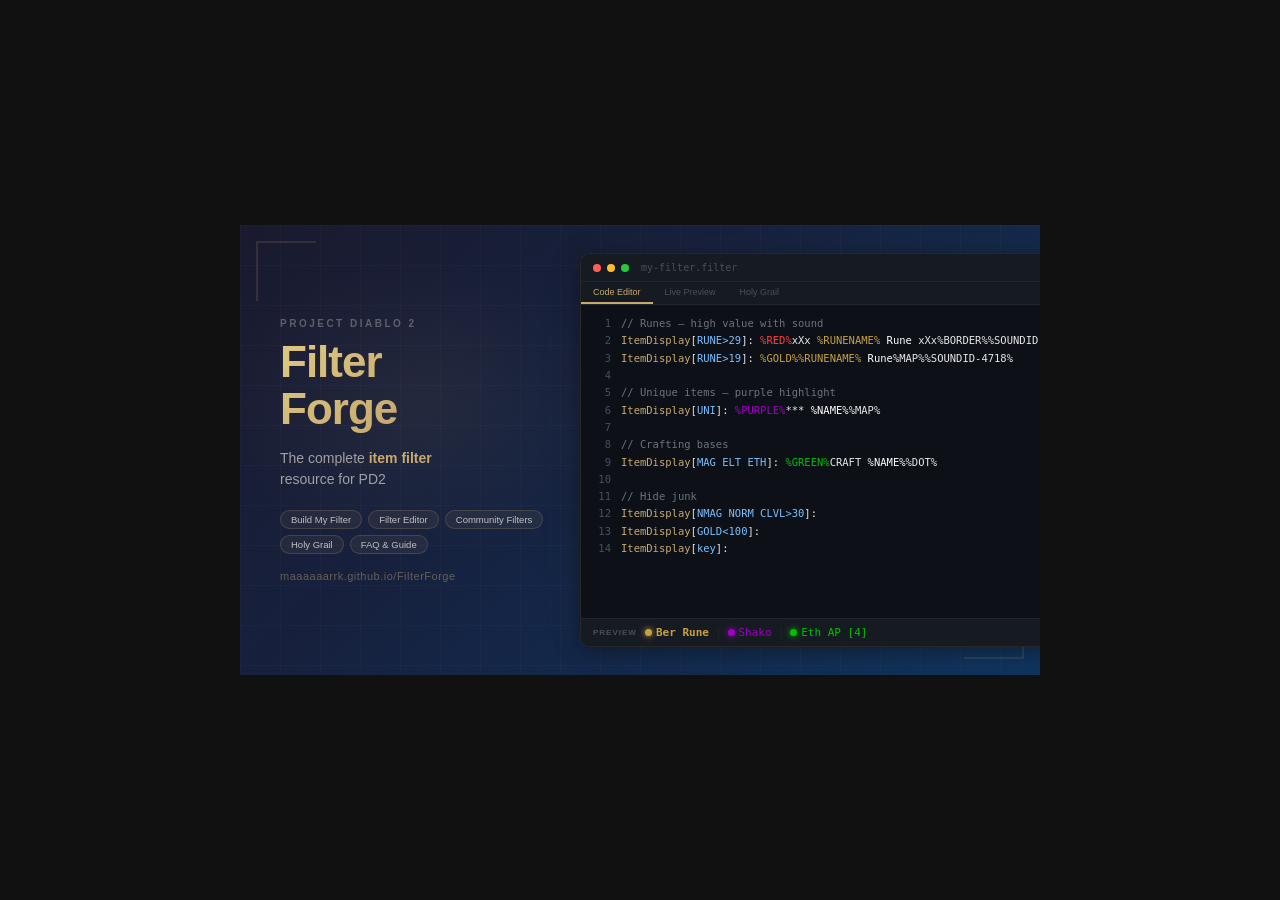
<file: splash.html>
<!DOCTYPE html>
<html lang="en">
<head>
<meta charset="UTF-8">
<!-- Google tag (gtag.js) -->
<script async src="https://www.googletagmanager.com/gtag/js?id=G-MFHSCHGQ9Y"></script>
<script>
  window.dataLayer = window.dataLayer || [];
  function gtag(){dataLayer.push(arguments);}
  gtag('js', new Date());
  gtag('config', 'G-MFHSCHGQ9Y');
</script>
<meta name="viewport" content="width=device-width, initial-scale=1.0">
<title>Filter Forge Splash</title>
<style>
  * { margin: 0; padding: 0; box-sizing: border-box; }
  body { background: #111; display: flex; align-items: center; justify-content: center; min-height: 100vh; }

  .splash {
    width: 800px;
    height: 450px;
    background: linear-gradient(135deg, #1a1a2e 0%, #16213e 40%, #0f3460 100%);
    position: relative;
    overflow: hidden;
    font-family: -apple-system, BlinkMacSystemFont, 'Segoe UI', Roboto, sans-serif;
    display: flex;
    align-items: center;
  }

  .splash::before {
    content: '';
    position: absolute;
    inset: 0;
    background-image:
      linear-gradient(rgba(200, 170, 110, 0.03) 1px, transparent 1px),
      linear-gradient(90deg, rgba(200, 170, 110, 0.03) 1px, transparent 1px);
    background-size: 40px 40px;
  }

  .corner-tl, .corner-br {
    position: absolute;
    width: 60px;
    height: 60px;
    border: 2px solid rgba(200, 170, 110, 0.15);
  }
  .corner-tl { top: 16px; left: 16px; border-right: none; border-bottom: none; }
  .corner-br { bottom: 16px; right: 16px; border-left: none; border-top: none; }

  .glow {
    position: absolute;
    width: 400px;
    height: 300px;
    background: radial-gradient(ellipse, rgba(200, 170, 110, 0.07) 0%, transparent 70%);
    top: 40%;
    left: 22%;
    transform: translate(-50%, -50%);
  }

  /* Left side: branding */
  .left {
    position: relative;
    z-index: 1;
    width: 340px;
    padding: 36px 0 36px 40px;
    display: flex;
    flex-direction: column;
    gap: 10px;
    flex-shrink: 0;
  }

  .pd2 {
    font-size: 10px;
    color: rgba(160, 160, 160, 0.5);
    letter-spacing: 2.5px;
    text-transform: uppercase;
    font-weight: 600;
  }

  .title {
    font-size: 44px;
    font-weight: 800;
    letter-spacing: -1px;
    background: linear-gradient(135deg, #e0c882 0%, #c8aa6e 50%, #a08030 100%);
    -webkit-background-clip: text;
    -webkit-text-fill-color: transparent;
    background-clip: text;
    line-height: 1.05;
    padding-bottom: 4px;
    display: inline-block;
    overflow: visible;
  }

  .subtitle {
    font-size: 14px;
    color: #a0a0a0;
    font-weight: 400;
    line-height: 1.5;
    margin-top: 2px;
  }
  .subtitle em { color: #c8aa6e; font-style: normal; font-weight: 600; }

  .features-row {
    display: flex;
    gap: 6px;
    flex-wrap: wrap;
    margin-top: 10px;
  }

  .pill {
    font-size: 9.5px;
    color: #c0c0c0;
    background: rgba(200, 170, 110, 0.08);
    border: 1px solid rgba(200, 170, 110, 0.2);
    border-radius: 12px;
    padding: 3px 10px;
    font-weight: 500;
    white-space: nowrap;
  }

  .url {
    font-size: 11px;
    color: rgba(200, 170, 110, 0.45);
    letter-spacing: 0.5px;
    font-weight: 500;
    margin-top: 6px;
  }

  /* Right side: editor preview */
  .right {
    position: relative;
    z-index: 1;
    flex: 1;
    height: 100%;
    display: flex;
    align-items: center;
    justify-content: center;
    padding: 28px 28px 28px 0;
  }

  .editor-preview {
    width: 100%;
    height: 100%;
    background: #0d1117;
    border-radius: 10px;
    border: 1px solid rgba(200, 170, 110, 0.15);
    overflow: hidden;
    display: flex;
    flex-direction: column;
    box-shadow:
      0 4px 24px rgba(0, 0, 0, 0.4),
      0 0 60px rgba(200, 170, 110, 0.04);
  }

  .editor-titlebar {
    display: flex;
    align-items: center;
    gap: 6px;
    padding: 8px 12px;
    background: #161b22;
    border-bottom: 1px solid #21262d;
  }

  .dot { width: 8px; height: 8px; border-radius: 50%; }
  .dot-r { background: #ff5f57; }
  .dot-y { background: #febc2e; }
  .dot-g { background: #28c840; }

  .editor-titlebar-text {
    font-size: 10px;
    color: #484f58;
    margin-left: 6px;
    font-family: 'Consolas', 'Fira Code', monospace;
  }

  .editor-tabs {
    display: flex;
    background: #161b22;
    border-bottom: 1px solid #21262d;
  }
  .editor-tab-item {
    font-size: 9px;
    color: #484f58;
    padding: 5px 12px;
    font-family: -apple-system, sans-serif;
    font-weight: 500;
    border-bottom: 2px solid transparent;
  }
  .editor-tab-item.active {
    color: #c8aa6e;
    border-bottom-color: #c8aa6e;
  }

  .editor-body {
    flex: 1;
    padding: 10px 0;
    overflow: hidden;
    font-family: 'Consolas', 'Fira Code', 'Cascadia Code', monospace;
    font-size: 10.5px;
    line-height: 1.65;
  }

  .code-line {
    display: flex;
    padding: 0 12px;
  }
  .code-line:hover { background: rgba(200, 170, 110, 0.03); }

  .ln {
    width: 28px;
    text-align: right;
    color: #484f58;
    padding-right: 10px;
    user-select: none;
    flex-shrink: 0;
  }

  .code { white-space: pre; color: #e6e6e6; }

  /* Syntax colors */
  .c-comment { color: #6a737d; }
  .c-keyword { color: #c8aa6e; }
  .c-cond { color: #79c0ff; }
  .c-output { color: #e6e6e6; }
  .c-color { color: #a000c8; }
  .c-red { color: #ff4040; }
  .c-gold { color: #c8a040; }
  .c-green { color: #00c000; }
  .c-orange { color: #ff8000; }
  .c-purple { color: #a000c8; }
  .c-blue { color: #6464ff; }
  .c-yellow { color: #ffff40; }
  .c-white { color: #ffffff; }

  /* Preview result bar at bottom */
  .preview-bar {
    background: #161b22;
    border-top: 1px solid #21262d;
    padding: 7px 12px;
    display: flex;
    align-items: center;
    gap: 8px;
  }

  .preview-label {
    font-size: 8px;
    color: #484f58;
    text-transform: uppercase;
    letter-spacing: 1px;
    font-weight: 600;
  }

  .preview-item {
    font-family: 'Consolas', monospace;
    font-size: 11px;
    display: flex;
    align-items: center;
    gap: 4px;
  }

  .preview-dot {
    width: 7px;
    height: 7px;
    border-radius: 50%;
    flex-shrink: 0;
  }

  @media (max-width: 860px) {
    body {
      padding: 12px;
      align-items: flex-start;
      justify-content: flex-start;
    }

    .splash {
      width: 100%;
      height: auto;
      flex-direction: column;
    }

    .left {
      width: 100%;
      padding: 28px 24px 12px;
    }

    .right {
      width: 100%;
      height: auto;
      padding: 0 16px 16px;
    }

    .editor-preview {
      height: auto;
      min-height: 320px;
    }
  }
</style>
</head>
<body>
  <div class="splash">
    <div class="corner-tl"></div>
    <div class="corner-br"></div>
    <div class="glow"></div>

    <!-- Left: branding -->
    <div class="left">
      <div class="pd2">Project Diablo 2</div>
      <div class="title">Filter<br>Forge</div>
      <div class="subtitle">The complete <em>item filter</em><br>resource for PD2</div>
      <div class="features-row">
        <span class="pill">Build My Filter</span>
        <span class="pill">Filter Editor</span>
        <span class="pill">Community Filters</span>
        <span class="pill">Holy Grail</span>
        <span class="pill">FAQ & Guide</span>
      </div>
      <div class="url">maaaaaarrk.github.io/FilterForge</div>
    </div>

    <!-- Right: editor mockup -->
    <div class="right">
      <div class="editor-preview">
        <div class="editor-titlebar">
          <span class="dot dot-r"></span>
          <span class="dot dot-y"></span>
          <span class="dot dot-g"></span>
          <span class="editor-titlebar-text">my-filter.filter</span>
        </div>
        <div class="editor-tabs">
          <span class="editor-tab-item active">Code Editor</span>
          <span class="editor-tab-item">Live Preview</span>
          <span class="editor-tab-item">Holy Grail</span>
        </div>
        <div class="editor-body">
          <div class="code-line"><span class="ln">1</span><span class="code c-comment">// Runes — high value with sound</span></div>
          <div class="code-line"><span class="ln">2</span><span class="code"><span class="c-keyword">ItemDisplay</span>[<span class="c-cond">RUNE>29</span>]: <span class="c-red">%RED%</span>xXx <span class="c-gold">%RUNENAME%</span><span class="c-white"> Rune</span> xXx<span class="c-output">%BORDER%%SOUNDID-4716%</span></span></div>
          <div class="code-line"><span class="ln">3</span><span class="code"><span class="c-keyword">ItemDisplay</span>[<span class="c-cond">RUNE>19</span>]: <span class="c-gold">%GOLD%%RUNENAME%</span><span class="c-white"> Rune</span><span class="c-output">%MAP%%SOUNDID-4718%</span></span></div>
          <div class="code-line"><span class="ln">4</span><span class="code"></span></div>
          <div class="code-line"><span class="ln">5</span><span class="code c-comment">// Unique items — purple highlight</span></div>
          <div class="code-line"><span class="ln">6</span><span class="code"><span class="c-keyword">ItemDisplay</span>[<span class="c-cond">UNI</span>]: <span class="c-purple">%PURPLE%</span>*** <span class="c-white">%NAME%</span><span class="c-output">%MAP%</span></span></div>
          <div class="code-line"><span class="ln">7</span><span class="code"></span></div>
          <div class="code-line"><span class="ln">8</span><span class="code c-comment">// Crafting bases</span></div>
          <div class="code-line"><span class="ln">9</span><span class="code"><span class="c-keyword">ItemDisplay</span>[<span class="c-cond">MAG ELT ETH</span>]: <span class="c-green">%GREEN%</span>CRAFT <span class="c-white">%NAME%</span><span class="c-output">%DOT%</span></span></div>
          <div class="code-line"><span class="ln">10</span><span class="code"></span></div>
          <div class="code-line"><span class="ln">11</span><span class="code c-comment">// Hide junk</span></div>
          <div class="code-line"><span class="ln">12</span><span class="code"><span class="c-keyword">ItemDisplay</span>[<span class="c-cond">NMAG NORM CLVL>30</span>]:</span></div>
          <div class="code-line"><span class="ln">13</span><span class="code"><span class="c-keyword">ItemDisplay</span>[<span class="c-cond">GOLD&lt;100</span>]:</span></div>
          <div class="code-line"><span class="ln">14</span><span class="code"><span class="c-keyword">ItemDisplay</span>[<span class="c-cond">key</span>]:</span></div>
        </div>
        <div class="preview-bar">
          <span class="preview-label">Preview</span>
          <span class="preview-item">
            <span class="preview-dot" style="background:#c8a040; box-shadow: 0 0 6px #c8a040;"></span>
            <span style="color:#c8a040; font-weight: 600;">Ber Rune</span>
          </span>
          <span style="color:#21262d; font-size:10px;">|</span>
          <span class="preview-item">
            <span class="preview-dot" style="background:#a000c8; box-shadow: 0 0 6px #a000c8;"></span>
            <span style="color:#a000c8;">Shako</span>
          </span>
          <span style="color:#21262d; font-size:10px;">|</span>
          <span class="preview-item">
            <span class="preview-dot" style="background:#00c000; box-shadow: 0 0 6px #00c000;"></span>
            <span style="color:#00c000;">Eth AP [4]</span>
          </span>
        </div>
      </div>
    </div>
  </div>
</body>
</html>
</file>
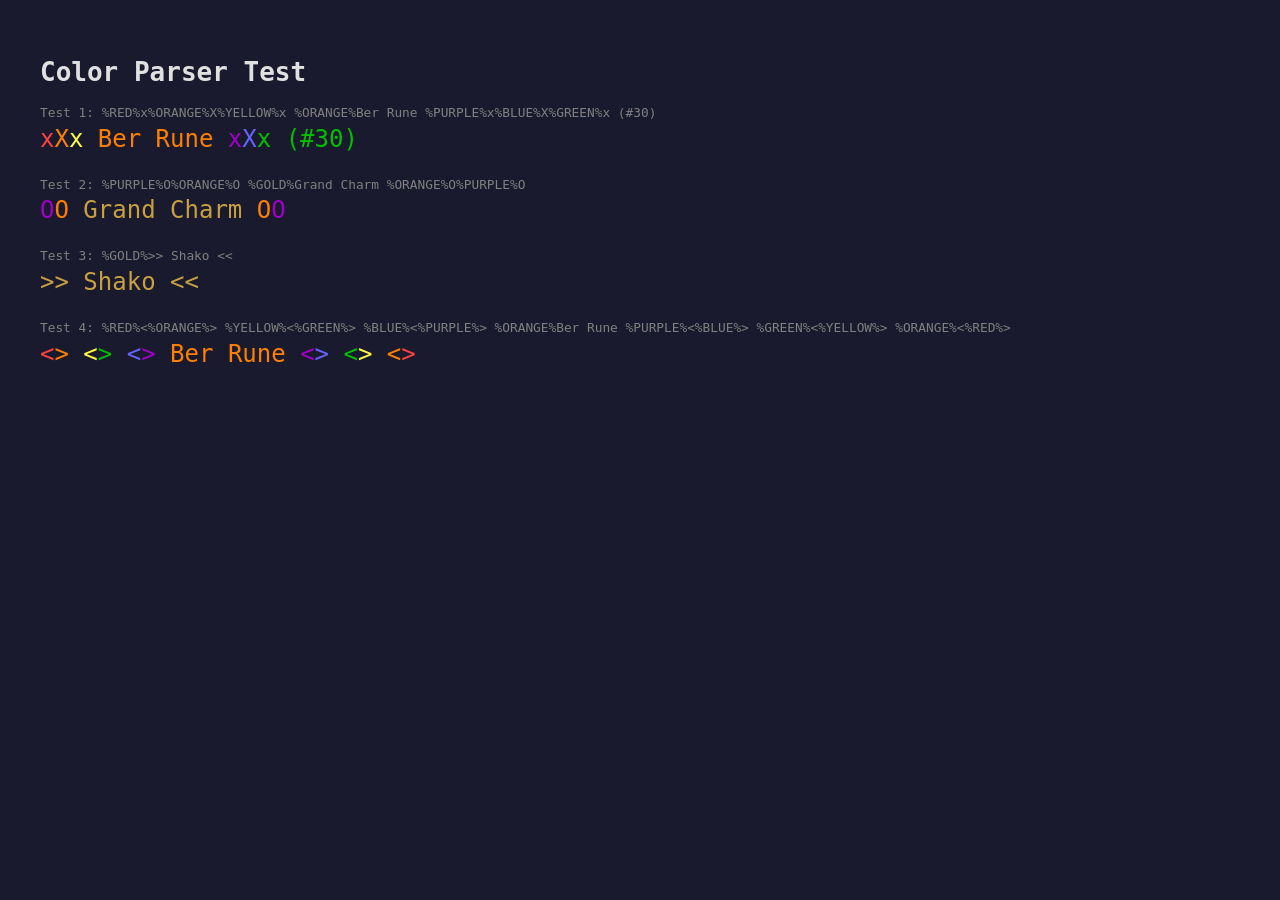
<file: test-color.html>
<!DOCTYPE html>
<html lang="en">
<head>
  <meta charset="UTF-8">
  <!-- Google tag (gtag.js) -->
  <script async src="https://www.googletagmanager.com/gtag/js?id=G-MFHSCHGQ9Y"></script>
  <script>
    window.dataLayer = window.dataLayer || [];
    function gtag(){dataLayer.push(arguments);}
    gtag('js', new Date());
    gtag('config', 'G-MFHSCHGQ9Y');
  </script>
  <meta name="viewport" content="width=device-width, initial-scale=1.0">
  <title>Color Parser Test — Filter Forge</title>
  <style>
    body { background: #1a1a2e; color: #e0e0e0; font-family: monospace; padding: 2rem; }
  </style>
</head>
<body>
<h1>Color Parser Test</h1>
<div id="output"></div>
<script>
var D2_COLORS = {
  '%WHITE%':'#ffffff','%GRAY%':'#808080','%RED%':'#ff4040','%GREEN%':'#00c000',
  '%DARK_GREEN%':'#008000','%BLUE%':'#6464ff','%GOLD%':'#c8a040',
  '%YELLOW%':'#ffff40','%ORANGE%':'#ff8000','%PURPLE%':'#a000c8',
  '%TAN%':'#b0a080','%BLACK%':'#000000','%CORAL%':'#ff7f50',
  '%SAGE%':'#80b080','%TEAL%':'#008080','%LIGHT_GRAY%':'#c0c0c0'
};

function escapeHtml(str) {
  var div = document.createElement('div');
  div.textContent = str;
  return div.innerHTML;
}

function renderColors(text) {
  var currentColor = '#ffffff';
  var result = '';
  var ci = 0;
  while (ci < text.length) {
    if (text.charAt(ci) === '%') {
      var endPct = text.indexOf('%', ci + 1);
      if (endPct !== -1) {
        var token = text.substring(ci, endPct + 1);
        if (D2_COLORS[token]) {
          currentColor = D2_COLORS[token];
          ci = endPct + 1;
          continue;
        }
        if (/^%[A-Z_0-9]+%$/.test(token)) {
          ci = endPct + 1;
          continue;
        }
      }
      ci++;
      continue;
    }
    var textStart = ci;
    while (ci < text.length && text.charAt(ci) !== '%') ci++;
    var chunk = text.substring(textStart, ci);
    if (chunk) {
      result += '<span style="color:' + currentColor + '">' + escapeHtml(chunk) + '</span>';
    }
  }
  return result;
}

var tests = [
  '%RED%x%ORANGE%X%YELLOW%x %ORANGE%Ber Rune %PURPLE%x%BLUE%X%GREEN%x (#30)',
  '%PURPLE%O%ORANGE%O %GOLD%Grand Charm %ORANGE%O%PURPLE%O',
  '%GOLD%>> Shako << ',
  '%RED%<%ORANGE%> %YELLOW%<%GREEN%> %BLUE%<%PURPLE%> %ORANGE%Ber Rune %PURPLE%<%BLUE%> %GREEN%<%YELLOW%> %ORANGE%<%RED%>'
];

var out = document.getElementById('output');
tests.forEach(function(test, i) {
  var div = document.createElement('div');
  div.style.marginBottom = '1.5rem';
  div.innerHTML = '<div style="font-size:0.8rem;color:#808080;margin-bottom:0.3rem;">Test ' + (i+1) + ': ' + escapeHtml(test) + '</div>' +
    '<div style="font-size:1.5rem;">' + renderColors(test) + '</div>';
  out.appendChild(div);
});

// Also test what the ACTUAL editor.js renderOutput does
var script = document.createElement('script');
script.src = 'js/editor.js?v=' + Date.now();
script.onerror = function() {
  out.innerHTML += '<div style="color:red;">Failed to load editor.js</div>';
};
document.body.appendChild(script);
</script>
</body>
</html>
</file>
